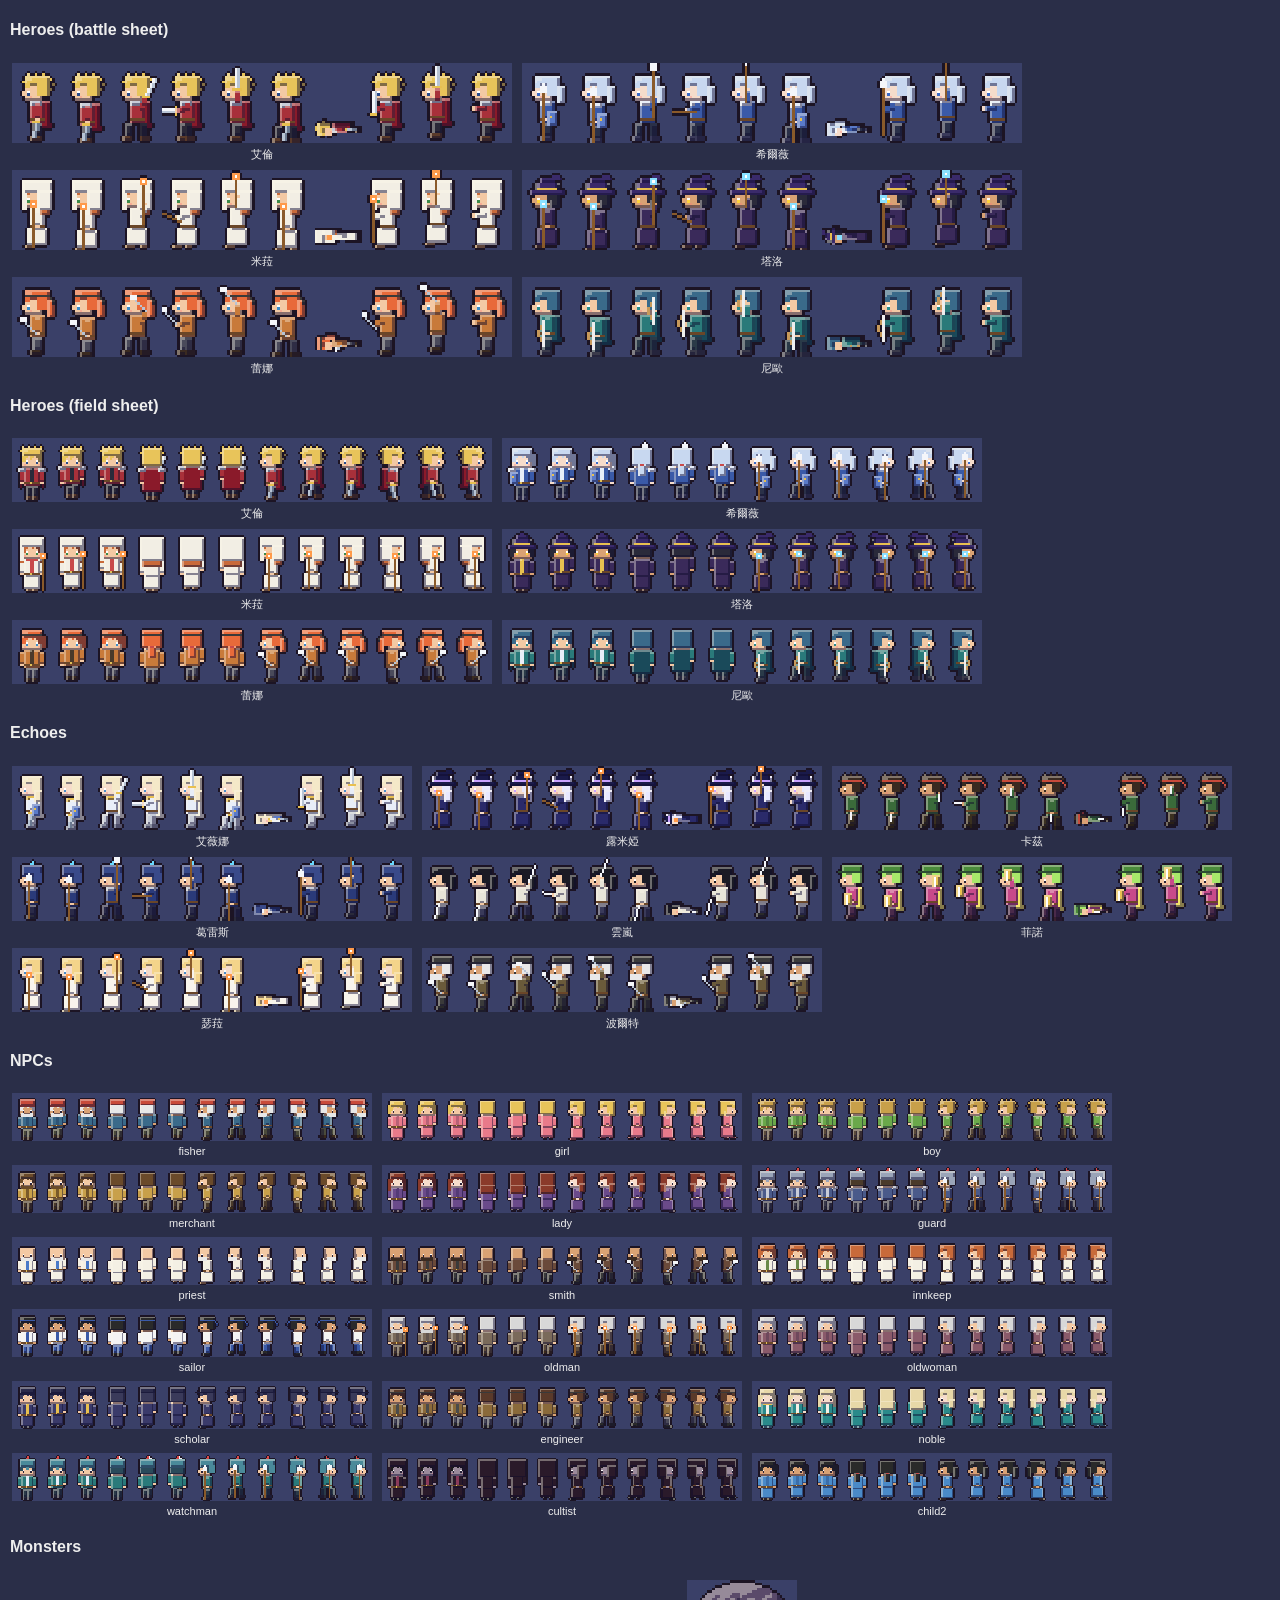
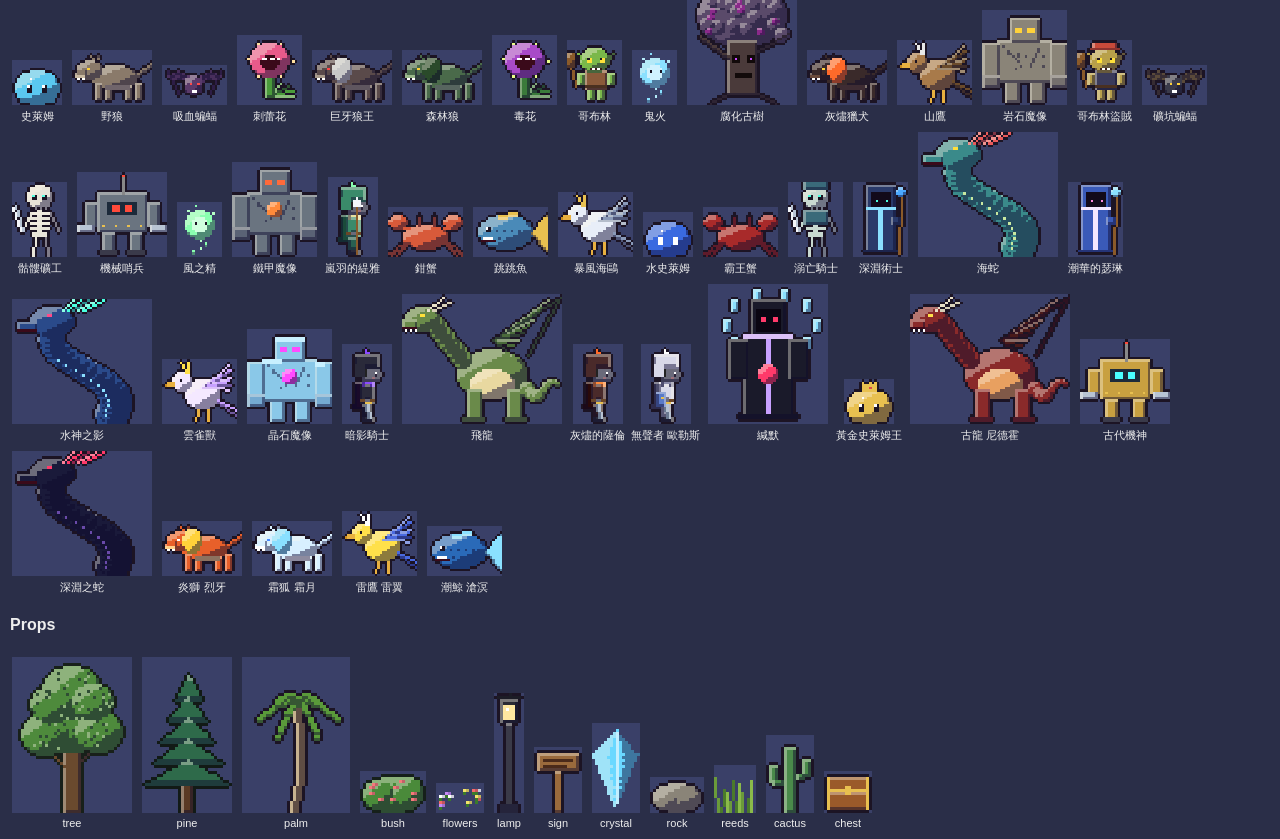
<file: tools/sprites.html>
<!doctype html>
<html lang="zh-Hant"><head><meta charset="utf-8"><title>Sprite Sheet</title>
<style>body{background:#2a2e48;color:#eee;font-family:sans-serif;margin:10px} canvas{image-rendering:pixelated;margin:2px;background:#3a4068} .row{display:flex;flex-wrap:wrap;align-items:flex-end;gap:6px;margin-bottom:10px} figure{margin:0;text-align:center;font-size:11px}</style></head>
<body>
<div id="out"></div>
<script type="module">
// Dev tool: shows every generated sprite so the pixel art can be checked at a glance.
import { personSheet, battleSheet, monsterPx, propPx } from '../js/pixel.js';
import { HEROES, ECHOES, ENEMIES } from '../js/data.js';
import '../js/content.js';
import { LOOKS } from '../js/maps.js';
const out = document.getElementById('out');
const add = (title, canvas, scale = 3) => { const f = document.createElement('figure'); canvas.style.width = canvas.width * scale + 'px'; f.appendChild(canvas); f.appendChild(document.createElement('br')); f.append(title); return f; };
const row = (label) => { const h = document.createElement('h4'); h.textContent = label; out.appendChild(h); const r = document.createElement('div'); r.className = 'row'; out.appendChild(r); return r; };
let r = row('Heroes (battle sheet)');
for (const [id, H] of Object.entries(HEROES)) r.appendChild(add(H.name, battleSheet(H.look), 2.5));
r = row('Heroes (field sheet)');
for (const [id, H] of Object.entries(HEROES)) r.appendChild(add(H.name, personSheet(H.look), 2));
r = row('Echoes');
for (const [id, E] of Object.entries(ECHOES)) r.appendChild(add(E.short, battleSheet(E.look), 2));
r = row('NPCs');
for (const [id, L] of Object.entries(LOOKS)) if (L) r.appendChild(add(id, personSheet(L), 1.5));
r = row('Monsters');
for (const [id, E] of Object.entries(ENEMIES)) r.appendChild(add(E.name, monsterPx(E.kind, E.colors).canvas(), 2.5));
r = row('Props');
for (const k of ['tree', 'pine', 'palm', 'bush', 'flowers', 'lamp', 'sign', 'crystal', 'rock', 'reeds', 'cactus', 'chest']) r.appendChild(add(k, propPx(k, k === 'bush' ? { flower: '#f47a7a' } : {}).canvas(), 3));
</script></body></html>
</file>
